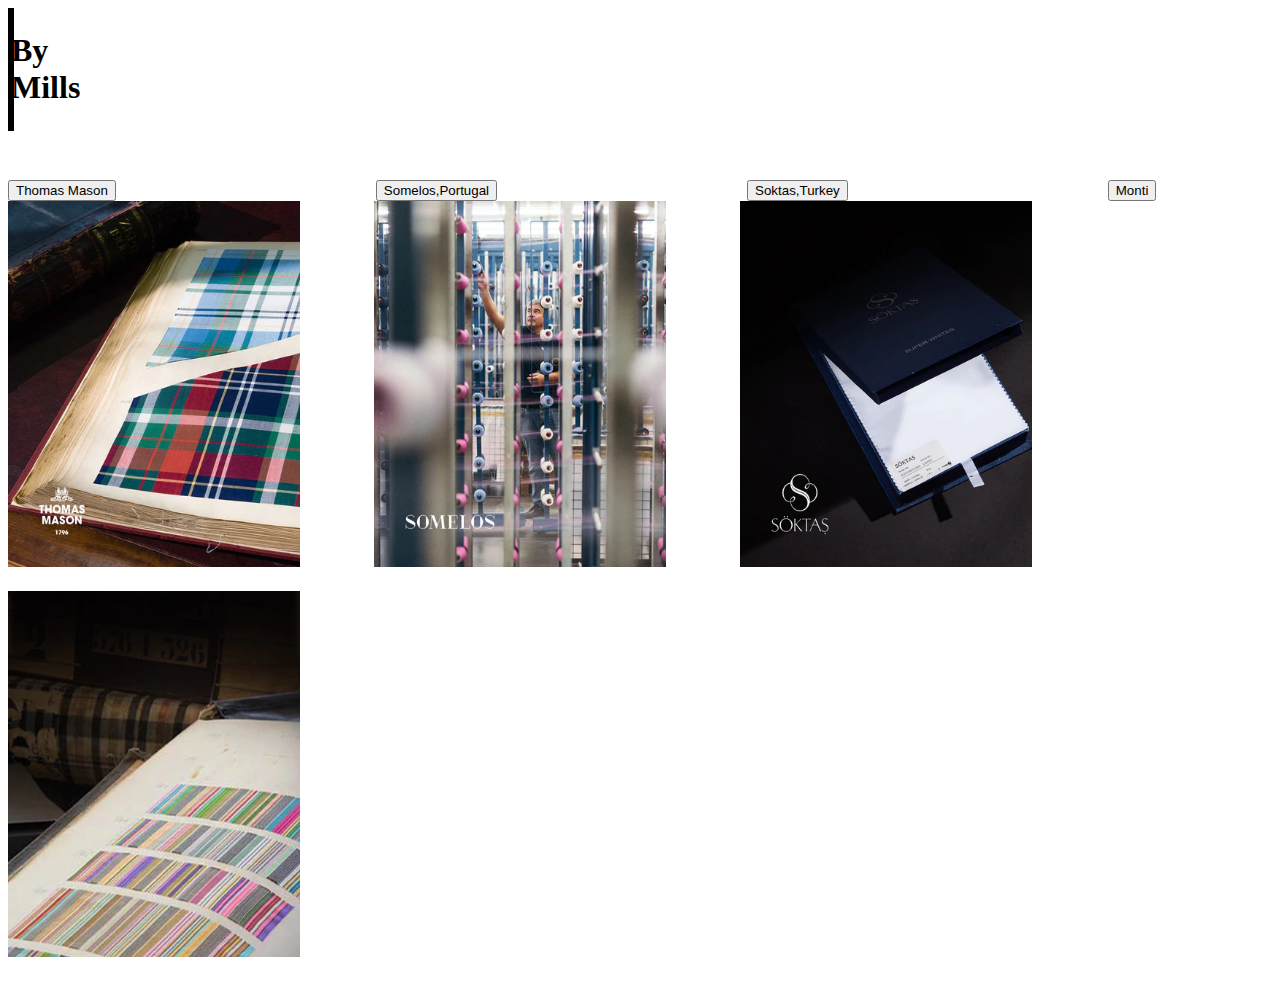
<file: file1.html>
<!DOCTYPE html>
<html lang="en">
<head>

    <title>Document</title>
</head>
<body>
    <style>
        .section1{
            border: 3px solid black;
             margin-right: 1330px;
             margin-bottom: 49px;
            
        
        }
        .sction2{
             display: flex;
           justify-content: space-around;
        }
        img{
            height: 366px;
          width: 292px;
        
        }
        .photos{
            margin-right: 50px;
            padding-right: 20px;
            margin-bottom: 20px;
        
        }
        .Section2-heading{
            display: flex;
            
        }

        .button1{
        margin: bottom 15px
        margin-left: 40px;
            

        }
        .button2{
            margin-left: 260px;
            
        

        }
        .button3{
            margin-left: 250px; 
            


        }
        .button4{
            margin-left: 260px;

        }

        

    </style>
    <div class="section1">
    <h1>By Mills</h1>
</div>

<div class="Section2-heading">
   <button clas="button1">Thomas Mason</button>
   <button class="button2">Somelos,Portugal</button>
   <button class="button3">Soktas,Turkey</button>
   <button class="button4">Monti</button>
</div>



    <div class="section2">
        

    
    <img src="./Images/TM-RE_4b4f5c5d-41b7-4778-b9a6-033baa399d0d_400x.webp" alt="Business" class="photos">

    <img src="./Images/SOMELOS-RE_fa8cadf6-d44f-48bd-aaa3-9cfe60c52254_400x.webp" alt="Casual" class="photos"> 

    <img src="./Images/SOKTAS-RE_15b20cd3-8445-4850-9f49-62a5db933bc5_400x.webp" alt="Party" class="photos">

    <img src="./Images/monti-revised_1f3901f3-115d-4cda-bafa-d489aecaf899_400x.webp" alt="Special" class="photos">

</div>
</body>
</html>
</file>
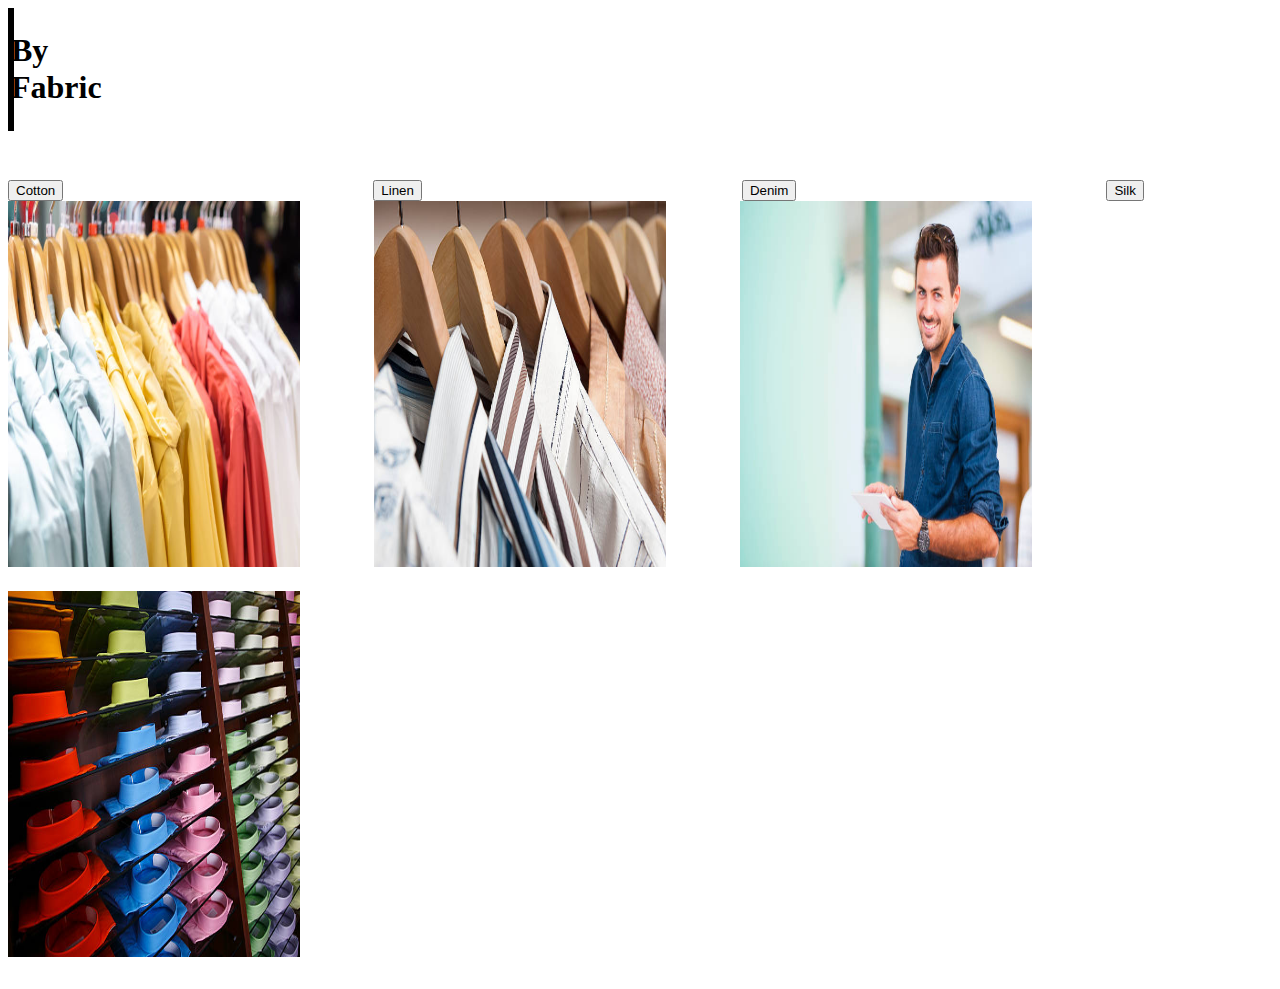
<file: file2.html>
<!DOCTYPE html>
<html lang="en">
<head>

    <title>Document</title>
</head>
<body>
    <style>
        .section1{
            border: 3px solid black;
             margin-right: 1330px;
             margin-bottom: 49px;
            
        
        }
        .sction2{
             display: flex;
           justify-content: space-around;
        }
        img{
            height: 366px;
          width: 292px;
        
        }
        .photos{
            margin-right: 50px;
            padding-right: 20px;
            margin-bottom: 20px;
        
        }
        .Section2-heading{
            display: flex;
            
        }

        .button1{
        margin: bottom 15px
        margin-left: 40px;
            

        }
        .button2{
            margin-left: 310px;
            
        

        }
        .button3{
            margin-left: 320px; 
            


        }
        .button4{
            margin-left: 310px;

        }

        

    </style>
    <div class="section1">
    <h1>By Fabric</h1>
</div>

<div class="Section2-heading">
   <button clas="button1">Cotton</button>
   <button class="button2">Linen</button>
   <button class="button3">Denim</button>
   <button class="button4">Silk</button>
</div>



    <div class="section2">
        

    
    <img src="./Images/cotton.jpg" alt="Business" class="photos">

    <img src="./Images/linen.jpg" alt="Casual" class="photos"> 

    <img src="./Images/denuim.jpg" alt="Party" class="photos">

    <img src="./Images/Silk.jpg" alt="Special" class="photos">

</div>
</body>
</html>
</file>
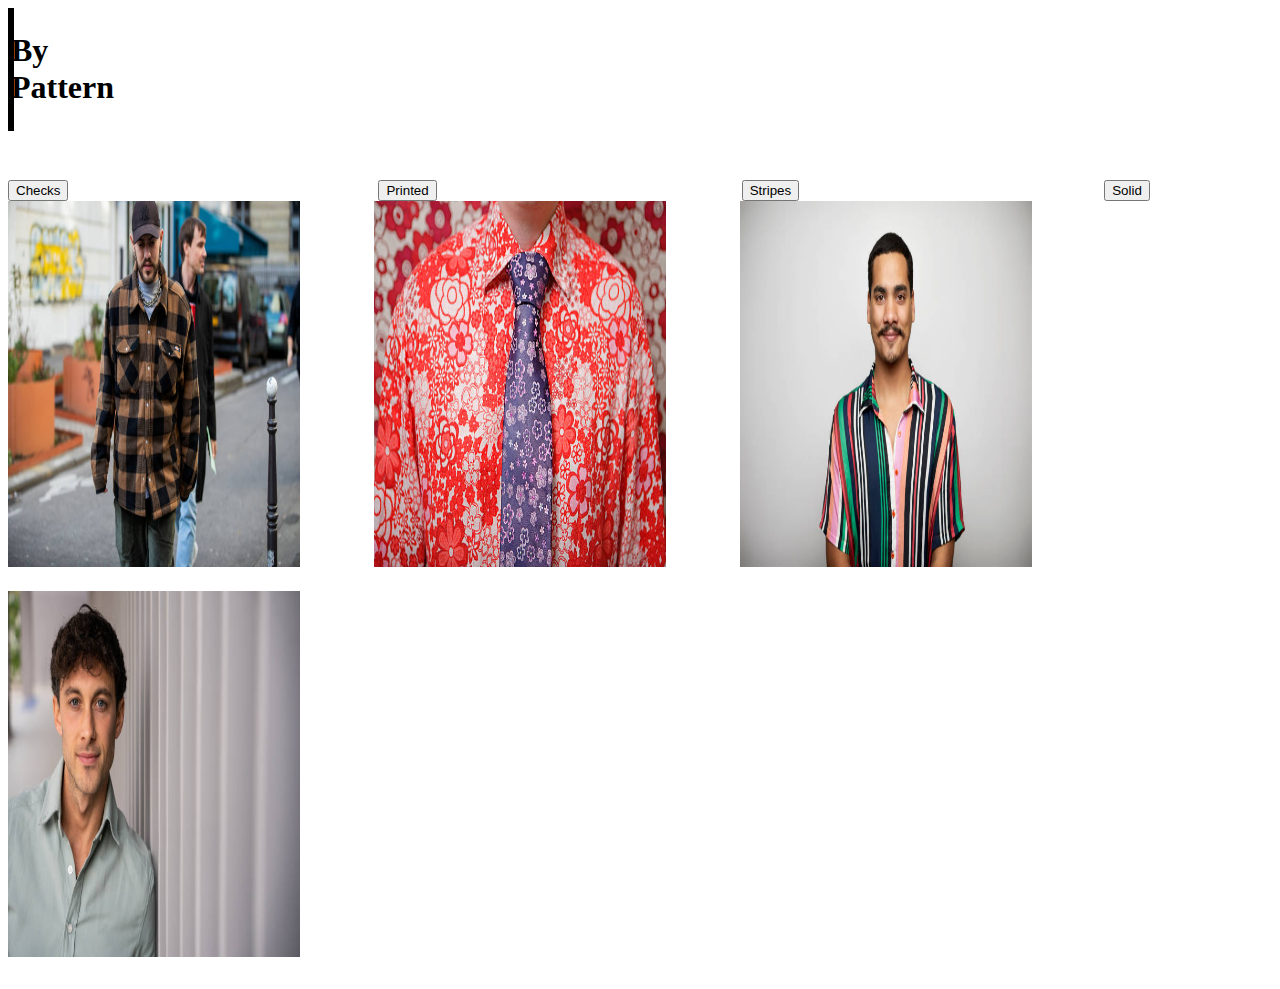
<file: file3.html>
<!DOCTYPE html>
<html lang="en">
<head>

    <title>Document</title>
</head>
<body>
    <style>
        .section1{
            border: 3px solid black;
             margin-right: 1330px;
             margin-bottom: 49px;
            
        
        }
        .sction2{
             display: flex;
           justify-content: space-around;
        }
        img{
            height: 366px;
          width: 292px;
        
        }
        .photos{
            margin-right: 50px;
            padding-right: 20px;
            margin-bottom: 20px;
        
        }
        .Section2-heading{
            display: flex;
            
        }

        .button1{
        margin: bottom 15px
        margin-left: 40px;
            

        }
        .button2{
            margin-left: 310px;
            
        

        }
        .button3{
            margin-left: 305px; 
            


        }
        .button4{
            margin-left: 305px;

        }

        

    </style>
    <div class="section1">
    <h1>By Pattern</h1>
</div>

<div class="Section2-heading">
   <button clas="button1">Checks</button>
   <button class="button2">Printed</button>
   <button class="button3">Stripes</button>
   <button class="button4">Solid</button>
</div>



    <div class="section2">
        

    
    <img src="./Images/checkk.jpg" alt="Business" class="photos">

    <img src="./Images/Printed shirts.jpg" alt="Casual" class="photos"> 

    <img src="./Images/strips shirts.jpg" alt="Party" class="photos">

    <img src="./Images/Solid.jpg" alt="Special" class="photos">

</div>
</body>
</html>
</file>
